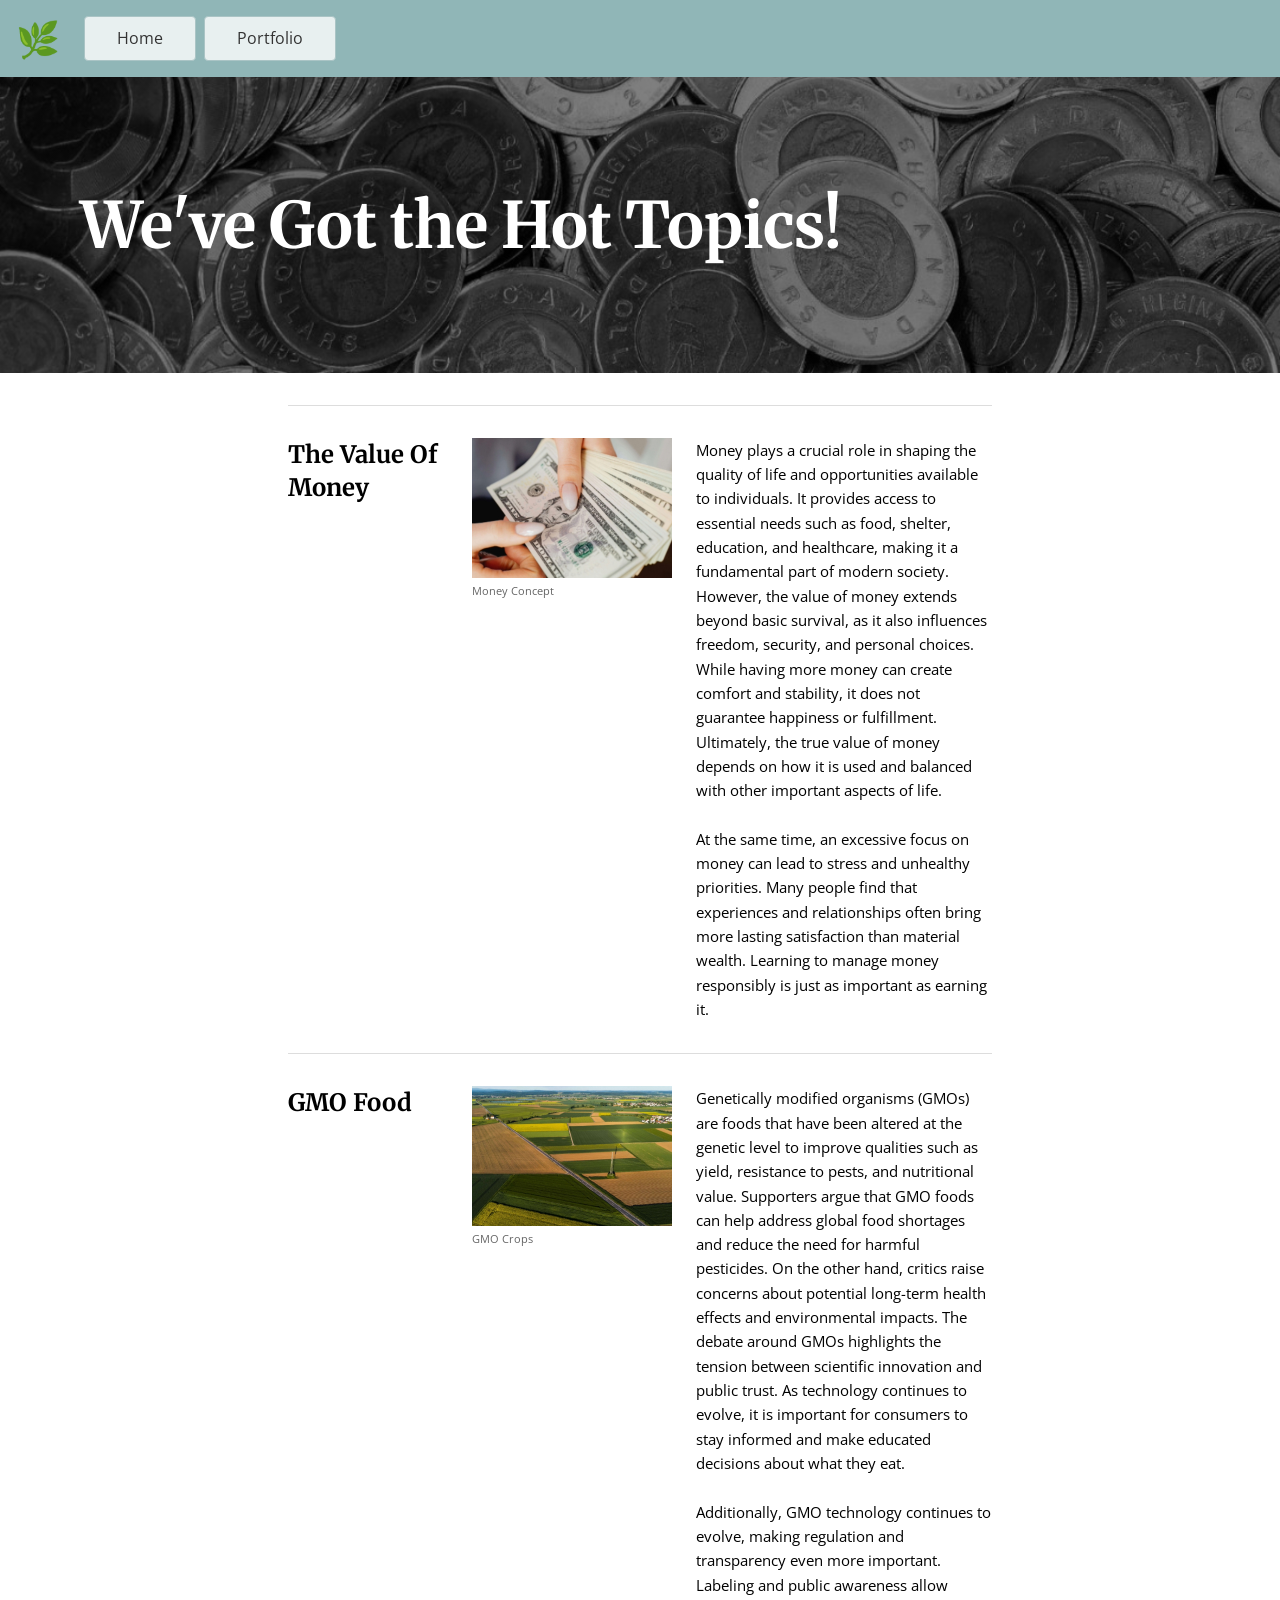
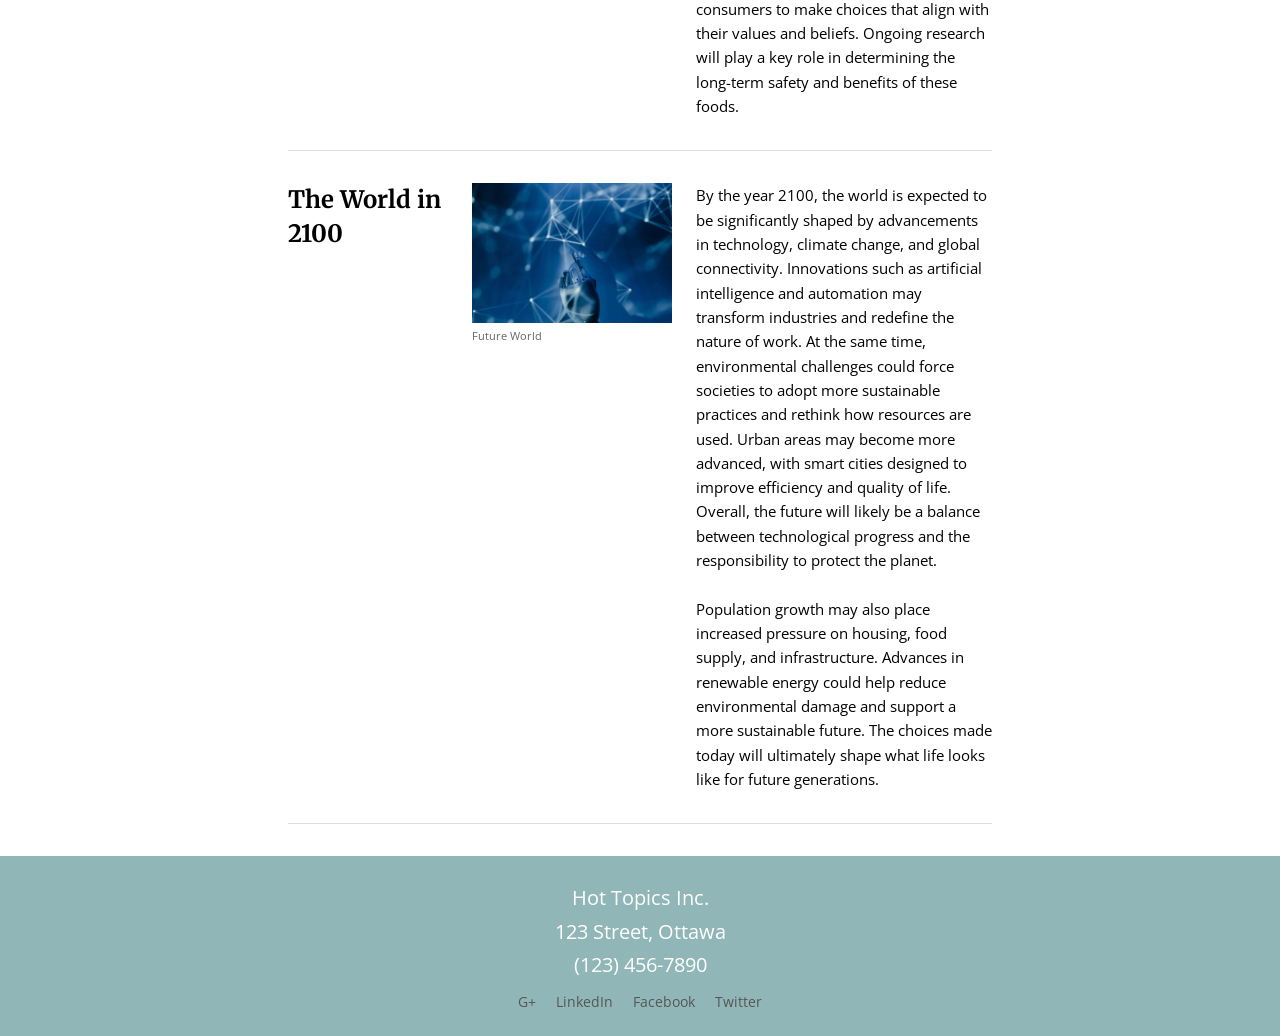
<file: index.html>
<!DOCTYPE html>
<html lang="en">
<head>
    <meta charset="UTF-8">
    <meta name="viewport" content="width=device-width, initial-scale=1.0">
    <title>Hot Topics</title>

    <link href="https://fonts.googleapis.com/css2?family=Merriweather&family=Open+Sans&display=swap" rel="stylesheet">

    <link rel="stylesheet" href="css/style.css">
</head>
<body>

<header>
    <div class="nav-container">
        <div class="logo">🌿</div>

        <nav>
            <a href="partials/home.html">Home</a>
            <a href="partials/portfolio.html">Portfolio</a>
        </nav>
    </div>

    <div class="masthead">
        <h1>We've Got the Hot Topics!</h1>
    </div>
</header>

<main id="content">
</main>

<footer>
    <p>Hot Topics Inc.</p>
    <p>123 Street, Ottawa</p>
    <p>(123) 456-7890</p>

    <div class="socials">
        <span>G+</span>
        <span>LinkedIn</span>
        <span>Facebook</span>
        <span>Twitter</span>
    </div>
</footer>

<script src="js/script.js"></script>
</body>
</html>
</file>
<file: css/style.css>
/* COLOR SCHEME
#C1DADB
#e8f0f0
#aac4c5
#7aaeb0
#F4F4F4
#333333
*/

body {
    margin: 0;
    font-family: 'Open Sans', sans-serif;
    line-height: 1.5;
    font-size: 0.75rem;
}

h1, h2 {
    font-family: 'Merriweather', serif;
}

header {
    background: #90b6b7;
}

.nav-container {
    display: flex;
    align-items: center;
    padding: 0.75rem 1rem;
    gap: 1rem;
}

.logo {
    font-size: 2.2rem;
    margin-right: 0.5rem;
}

nav {
    display: flex;
    gap: 0.5rem;
}

nav a {
    display: inline-block;
    padding: 0.6rem 2rem;
    text-decoration: none;
    color: #333;
    background: #e8f0f0;
    border: 1px solid #aac4c5;
    border-radius: 4px;
    font-size: 1rem;
    transition: background 0.2s, color 0.2s;
}

nav a:hover {
    background: #C1DADB;
    color: #000;
    border-color: #7aaeb0;
}

.masthead {
    background:
        linear-gradient(rgba(0,0,0,0.5), rgba(0,0,0,0.5)),
        url('../img/banner.jpg') center/cover no-repeat;
    padding: 3rem;
    height: 200px;
    display: flex;
    align-items: center;
}

.masthead h1 {
    color: white;
    font-size: 4rem;
    margin: 0 0 0 2rem;
    max-width: 800px;
    text-align: left;
}

main {
    max-width: 1200px;
    margin: 0 auto;
    padding: 2rem 1.5rem;
}

.articles {
    display: flex;
    flex-direction: column;
}

article {
    padding: 2rem 0;
    border-bottom: 1px solid #ddd;
    overflow: hidden;
}
article:first-child {
    border-top: 1px solid #ddd;
}

article h2 {
    width: 160px;
    min-width: 160px;
    max-width: 160px;
    margin: 0;
    font-size: 1.5rem;
    line-height: 1.4;
}

article figure {
    float: left;
    width: 200px;
    margin: 0 1.2rem 0.5rem 0;
}
article figure figcaption {
    font-size: 0.7rem;
    color: #666;
    margin-top: 0.3rem;
}

article img {
    width: 200px;
    height: 140px;
    object-fit: cover;
    display: block;
}

article figure img {
    transition: opacity 0.3s ease;
    cursor: pointer;
}

article figure img:hover {
    opacity: 0.7;
}

article h2 {
    transition: color 0.3s ease;
    cursor: pointer;
}

article h2:hover {
    color: #1a7a7c;
}

article p {
    margin: 0;
    font-size: 0.95rem;
    line-height: 1.6;
}

.portfolio {
    display: grid;
    grid-template-columns: 1fr;
    gap: 1rem;
}

.card {
    position: relative;
    overflow: hidden;
    border-radius: 8px;
    cursor: pointer;
}

.card img {
    width: 100%;
    display: block;
    border-radius: 8px;
    transition: transform 0.3s ease;
}

.card:hover img {
    transform: scale(1.05);
}

.card .overlay {
    position: absolute;
    inset: 0;
    background: rgba(0, 0, 0, 0.6);
    color: white;
    display: flex;
    align-items: center;
    justify-content: center;
    opacity: 0;
    transition: opacity 0.3s ease;
    border-radius: 8px;
    padding: 1rem;
    text-align: center;
    font-size: 0.9rem;
}

.card:hover .overlay {
    opacity: 1;
}

.card p {
    text-align: center;
    font-size: 1rem;
    margin: 0.5rem 0 0;
    font-weight: 600;
}

footer {
    text-align: center;
    color:#ffffff;
    padding: 1.5rem 1rem;
    background: #90b6b7;
}

footer p {
    margin: 0.2rem 0;
}

.copyright {
    font-size: 0.75rem;
    color: #3c3b3b;
    margin-top: 0.75rem;
}

.socials {
    display: flex;
    justify-content: center;
    gap: 1.25rem;
    margin-top: 0.75rem;
}

.socials span {
    cursor: pointer;
    color: #555;
    font-size: 0.85rem;
    transition: color 0.2s;
}

.socials span:hover {
    color: #000;
    text-decoration: underline;
}

/*  Mobile (default, under 35rem)  */
@media (max-width: 35rem) {

    main {
        padding: 1rem;
    }

    article {
        display: flex;
        flex-direction: column;
    }

    article h2 {
        order: -1;
        width: 100%;
        min-width: unset;
        max-width: unset;
    }

    article figure {
        float: none;
        width: 100%;
        min-width: unset;
        max-width: unset;
        margin: 0 0 0.75rem 0;
    }

    article img {
        width: 100%;
        height: auto;
    }

}
/*  Tablet View  */
@media (min-width: 35rem) {
    body {
        font-size: 1rem;
    }

    .portfolio {
        grid-template-columns: 1fr 1fr;
    }
}

/*  Desktop View  */
@media (min-width: 80rem) {
    body {
        font-size: 1.25rem;
    }
    main {
    padding: 2rem 18rem;
}

    article {
        display: flex;
        flex-direction: row;
        align-items: flex-start;
        gap: 1.5rem;
    }

    article figure {
        float: none;
        width: 200px;
        min-width: 200px;
        max-width: 200px;
        margin: 0;
        flex-shrink: 0;
    }

    article img {
        width: 200px;
        height: 140px;
        object-fit: cover;
    }

    article h2 {
        order: 0;
        width: 160px;
        min-width: 160px;
        max-width: 160px;
    }

    .portfolio {
        grid-template-columns: 1fr 1fr 1fr;
    }
}
</file>
